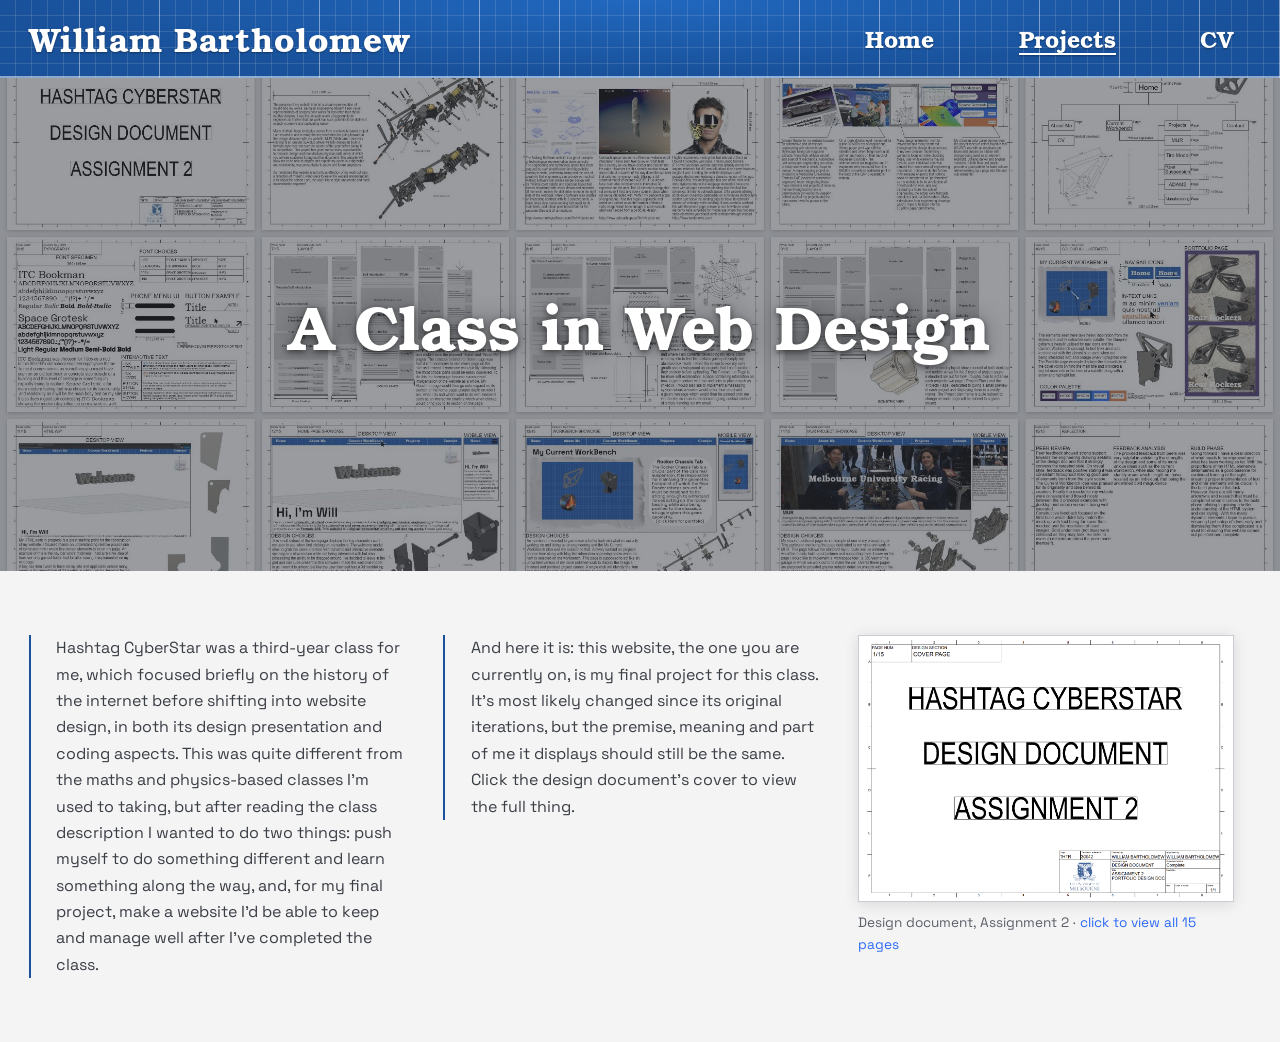
<file: cyberstar.html>
<!DOCTYPE html>
<html lang="en">
<head>
  <meta charset="UTF-8">
  <meta name="viewport" content="width=device-width, initial-scale=1.0">
  <title>CyberStar</title>
  <link rel="stylesheet" href="style.css">
  <script src="nav.js" defer></script>
  <style>
    /* The picture across the top of the page: three fifths of the screen below the nav bar and its 2px border, as on
       the Formula SAE page */
    .project-picture {
      display: block;
      width: 100%;
      height: calc((100vh - var(--nav-height) - 2px) * 0.6);
      height: calc((100svh - var(--nav-height) - 2px) * 0.6);
      object-fit: cover;
    }
    /* The project's name over the picture (the design document's 15 pages laid out in rows), as on the Tyre Model
       page: a grey wash over the whole band so the white text reads over the busy pages, and the heading in the
       nav bar's bold Bookman with a soft shadow */
    .project-hero {
      position: relative;
      margin: 0;
    }
    .project-hero::after {
      content: "";
      position: absolute;
      inset: 0;
      background: rgba(52, 56, 64, 0.5);
      pointer-events: none;
    }
    .project-hero h1 {
      position: absolute;
      inset: 0;
      z-index: 1;
      display: grid;
      place-items: center;
      margin: 0;
      padding: 0 16px;
      font-family: "ITC Bookman", "Bookman Old Style", "Bookman", "URW Bookman", "URW Bookman L", "TeX Gyre Bonum", serif;
      font-weight: bold;
      font-size: clamp(28px, 4.8vw, 76px);
      line-height: 1.15;
      text-align: center;
      color: #fff;
      text-shadow: 0 2px 6px rgba(0, 0, 0, 0.55), 0 0 24px rgba(0, 0, 0, 0.35);
      pointer-events: none;
    }
    /* The design document's cover, in the write-up's third column (under the text on phones): a white sheet with a
       thin outline and a soft shadow, captioned underneath in the write-up's grey */
    .doc-cover {
      margin: 0;
    }
    .doc-open {
      display: block;
      cursor: zoom-in;
    }
    .doc-cover img {
      display: block;
      width: 100%;
      height: auto;
      box-sizing: border-box;
      border: 1px solid #c9cdd3;
      background: #fff;
      box-shadow: 0 2px 14px rgba(0, 0, 0, 0.12);
      transition: transform 0.2s ease-out;
    }
    /* The sheet lifts a little on hover, like picking it up. Only transform animates, so it stays cheap. */
    @media (hover: hover) {
      .doc-open:hover img { transform: translateY(-4px); }
      .doc-open:hover + figcaption .doc-hint { color: #d97946; }
    }
    .doc-open:focus-visible {
      outline: 2px solid #2b69f7;
      outline-offset: 4px;
    }
    .doc-cover figcaption {
      margin-top: 10px;
      font-size: 0.85em;
      color: #5a5f68;
    }
    .doc-hint {
      color: #2b69f7;
      transition: color 0.15s ease-out;
    }

    /* The document viewer: the pages in one scrolling column on a dark backdrop, each as wide as the screen allows up
       to 1200px, under a bar with the title and a close button. The page behind stops scrolling while it's open. */
    html:has(.doc-viewer[open]) { overflow: hidden; }
    .doc-viewer {
      width: 100vw;
      max-width: none;
      height: 100vh;
      height: 100svh;
      max-height: none;
      margin: 0;
      padding: 0;
      border: 0;
      background: rgba(20, 22, 26, 0.92);
      color: #fff;
      font-family: "Space Grotesk", "Segoe UI", Arial, sans-serif;
    }
    .doc-viewer[open] {
      display: flex;
      flex-direction: column;
      animation: doc-in 0.2s ease-out;
    }
    .doc-viewer::backdrop { background: transparent; }
    @keyframes doc-in {
      from { opacity: 0; }
    }
    .doc-viewer-bar {
      flex: none;
      display: flex;
      align-items: center;
      justify-content: space-between;
      gap: 16px;
      padding: 10px 16px;
      background: #19519a;
      border-bottom: 2px solid rgba(255, 255, 255, 0.5);
    }
    .doc-viewer-bar p {
      margin: 0;
      font-size: 15px;
      white-space: nowrap;
      overflow: hidden;
      text-overflow: ellipsis;
    }
    .doc-close {
      flex: none;
      width: 44px;
      height: 44px;
      padding: 0;
      border: 0;
      background: none;
      color: #fff;
      font-size: 30px;
      line-height: 1;
      cursor: pointer;
    }
    @media (hover: hover) {
      .doc-close:hover { color: #d97946; }
    }
    .doc-viewer-pages {
      flex: 1;
      overflow-y: auto;
      overscroll-behavior: contain;
      display: flex;
      flex-direction: column;
      align-items: center;
      gap: 24px;
      padding: 24px 16px 48px;
    }
    .doc-viewer-pages img {
      display: block;
      width: 100%;
      max-width: 1200px;
      height: auto;
      background: #fff;
      box-shadow: 0 4px 24px rgba(0, 0, 0, 0.4);
    }
    @media (max-width: 720px) {
      .doc-viewer-pages { gap: 12px; padding: 12px 8px 32px; }
    }
    @media (prefers-reduced-motion: reduce) {
      .doc-cover img, .doc-hint { transition: none; }
      .doc-viewer[open] { animation: none; }
    }
  </style>
</head>
<body>
  <nav id="nav">
    <span class="nav-name">William Bartholomew</span>
    <button class="nav-toggle" type="button" aria-label="Menu" aria-expanded="false" aria-controls="nav-links">
      <span></span><span></span><span></span>
    </button>
    <div class="nav-links" id="nav-links">
      <a href="index.html">Home</a>
      <!-- This page belongs to Projects, so that link stays highlighted here -->
      <a href="projects.html" aria-current="page">Projects</a>
      <a href="cv.html">CV</a>
    </div>
  </nav>

  <!-- The CyberStar project, linked from its tile on Projects and its sketch on the Home page's Projects sheet. The
       write-up uses the shared .writeup styles in style.css, in columns like the Tyre Model page, with the design
       document's cover in the third column. -->
  <main id="content">
    <!-- The pages were rendered from the design document's PDF into one image, five to a row -->
    <header class="project-hero">
      <img class="project-picture" src="media/cyberstar-pages.jpg" width="2484" height="1074"
        alt="All 15 pages of the Hashtag CyberStar design document, each laid out as an engineering drawing sheet, in three rows">
      <h1>A Class in Web Design</h1>
    </header>

    <section class="writeup writeup-columns">
      <div class="writeup-body">
        <p>
          Hashtag CyberStar was a third-year class for me, which focused briefly on the history of the internet before
          shifting into website design, in both its design presentation and coding aspects. This was quite different
          from the maths and physics-based classes I’m used to taking, but after reading the class description I
          wanted to do two things: push myself to do something different and learn something along the way, and, for
          my final project, make a website I’d be able to keep and manage well after I’ve completed the class.
        </p>
        <p>
          And here it is: this website, the one you are currently on, is my final project for this class. It’s most
          likely changed since its original iterations, but the premise, meaning and part of me it displays should
          still be the same. Click the design document’s cover to view the full thing.
        </p>
        <!-- Clicking the cover opens the whole document in the viewer below. Without JavaScript the link just opens
             the first page's picture. -->
        <figure class="doc-cover">
          <a href="media/cyberstar-doc/page-01.jpg" class="doc-open" aria-haspopup="dialog">
            <img src="media/cyberstar-cover.png" width="1429" height="1010" loading="lazy" decoding="async"
              alt="Cover page of the Hashtag CyberStar Assignment 2 design document, laid out as an engineering drawing sheet">
          </a>
          <figcaption>Design document, Assignment 2 · <span class="doc-hint">click to view all 15 pages</span></figcaption>
        </figure>
      </div>
    </section>
  </main>

  <!-- The full design document, opened from the cover. Its pages are pictures rendered from the PDF with the student
       ID painted out (the PDF itself isn't on the site). The script fills in the 15 pages. -->
  <dialog class="doc-viewer" aria-label="Hashtag CyberStar design document">
    <div class="doc-viewer-bar">
      <p>Hashtag CyberStar · Design document, Assignment 2</p>
      <button type="button" class="doc-close" aria-label="Close">×</button>
    </div>
    <div class="doc-viewer-pages"></div>
  </dialog>

  <script>
    // Opens the design document over the page. Esc, the close button or a click on the dark space round the pages
    // closes it. The pages load lazily, so only the first couple download straight away.
    (() => {
      const PAGES = 15;
      const viewer = document.querySelector('.doc-viewer');
      const pages = viewer.querySelector('.doc-viewer-pages');
      const opener = document.querySelector('.doc-open');
      if (!viewer.showModal) return;
      for (let n = 1; n <= PAGES; n++) {
        const img = document.createElement('img');
        img.src = `media/cyberstar-doc/page-${String(n).padStart(2, '0')}.jpg`;
        img.width = 1800;
        img.height = 1273;
        img.loading = 'lazy';
        img.decoding = 'async';
        img.alt = `Page ${n} of ${PAGES} of the design document`;
        pages.append(img);
      }
      opener.addEventListener('click', (e) => {
        e.preventDefault();
        viewer.showModal();
        pages.scrollTop = 0;
      });
      viewer.querySelector('.doc-close').addEventListener('click', () => viewer.close());
      // A click that lands on the viewer itself, or the gaps round the pages, rather than on a page or the bar
      viewer.addEventListener('click', (e) => {
        if (e.target === viewer || e.target === pages) viewer.close();
      });
    })();
  </script>
</body>
</html>
</file>
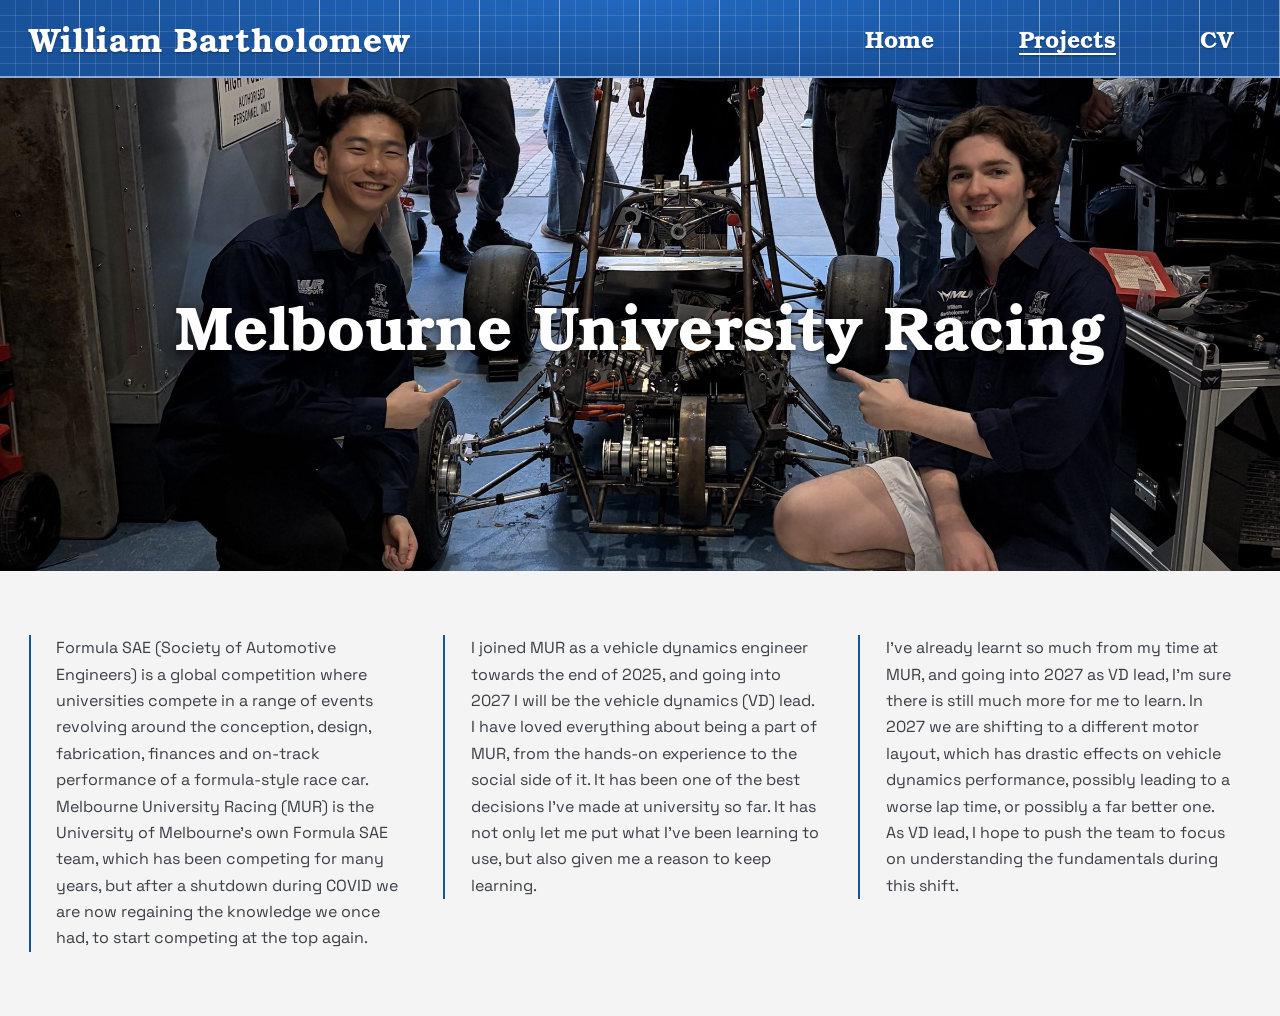
<file: formula-sae.html>
<!DOCTYPE html>
<html lang="en">
<head>
  <meta charset="UTF-8">
  <meta name="viewport" content="width=device-width, initial-scale=1.0">
  <title>Formula SAE</title>
  <link rel="stylesheet" href="style.css">
  <script src="nav.js" defer></script>
  <!-- The team photo is the first thing on the page, so start downloading it straight away -->
  <link rel="preload" href="media/formula-sae-team.jpg" as="image">
  <style>
    /* The picture across the top of the page: three fifths of the screen below the nav bar and its 2px border.
       The photo is cropped to fill it, centred a little above its middle so the car and the two of us beside it
       (faces included) stay in view even on a wide screen, where only a short strip of it shows. */
    .fsae-hero {
      position: relative;
      margin: 0;
    }
    .fsae-picture {
      display: block;
      width: 100%;
      height: calc((100vh - var(--nav-height) - 2px) * 0.6);
      height: calc((100svh - var(--nav-height) - 2px) * 0.6);
      object-fit: cover;
      object-position: 50% 44%;
    }
    /* The team's name over the middle of the photo, in the nav bar's bold Bookman, with a soft shadow so it reads
       over the busy picture behind it */
    .fsae-hero h1 {
      position: absolute;
      inset: 0;
      display: grid;
      place-items: center;
      margin: 0;
      padding: 0 16px;
      font-family: "ITC Bookman", "Bookman Old Style", "Bookman", "URW Bookman", "URW Bookman L", "TeX Gyre Bonum", serif;
      font-weight: bold;
      font-size: clamp(28px, 4.8vw, 76px);
      line-height: 1.15;
      text-align: center;
      color: #fff;
      text-shadow: 0 2px 6px rgba(0, 0, 0, 0.55), 0 0 24px rgba(0, 0, 0, 0.35);
      pointer-events: none;
    }
  </style>
</head>
<body>
  <nav id="nav">
    <span class="nav-name">William Bartholomew</span>
    <button class="nav-toggle" type="button" aria-label="Menu" aria-expanded="false" aria-controls="nav-links">
      <span></span><span></span><span></span>
    </button>
    <div class="nav-links" id="nav-links">
      <a href="index.html">Home</a>
      <!-- This page belongs to Projects, so that link stays highlighted here -->
      <a href="projects.html" aria-current="page">Projects</a>
      <a href="cv.html">CV</a>
    </div>
  </nav>

  <!-- The Formula SAE project, linked from its tile on Projects and its sketch on the Home page's Projects sheet.
       The write-up under the photo uses the shared .writeup styles in style.css, in columns like the Tyre Model page. -->
  <main id="content">
    <header class="fsae-hero">
      <img class="fsae-picture" src="media/formula-sae-team.jpg" width="2400" height="1752"
        alt="William and a teammate in Melbourne University Racing shirts, crouched either side of the bare chassis of the car in the team's workshop, pointing at its rear suspension">
      <h1>Melbourne University Racing</h1>
    </header>

    <section class="writeup writeup-columns">
      <div class="writeup-body">
        <p>
          Formula SAE (Society of Automotive Engineers) is a global competition where universities compete in a range
          of events revolving around the conception, design, fabrication, finances and on-track performance of a
          formula-style race car. Melbourne University Racing (MUR) is the University of Melbourne’s own Formula SAE
          team, which has been competing for many years, but after a shutdown during COVID we are now regaining the
          knowledge we once had, to start competing at the top again.
        </p>
        <p>
          I joined MUR as a vehicle dynamics engineer towards the end of 2025, and going into 2027 I will be the
          vehicle dynamics (VD) lead. I have loved everything about being a part of MUR, from the hands-on experience
          to the social side of it. It has been one of the best decisions I’ve made at university so far. It has not
          only let me put what I’ve been learning to use, but also given me a reason to keep learning.
        </p>
        <p>
          I’ve already learnt so much from my time at MUR, and going into 2027 as VD lead, I’m sure there is still much
          more for me to learn. In 2027 we are shifting to a different motor layout, which has drastic effects on
          vehicle dynamics performance, possibly leading to a worse lap time, or possibly a far better one. As VD lead,
          I hope to push the team to focus on understanding the fundamentals during this shift.
        </p>
      </div>
    </section>
  </main>
</body>
</html>
</file>
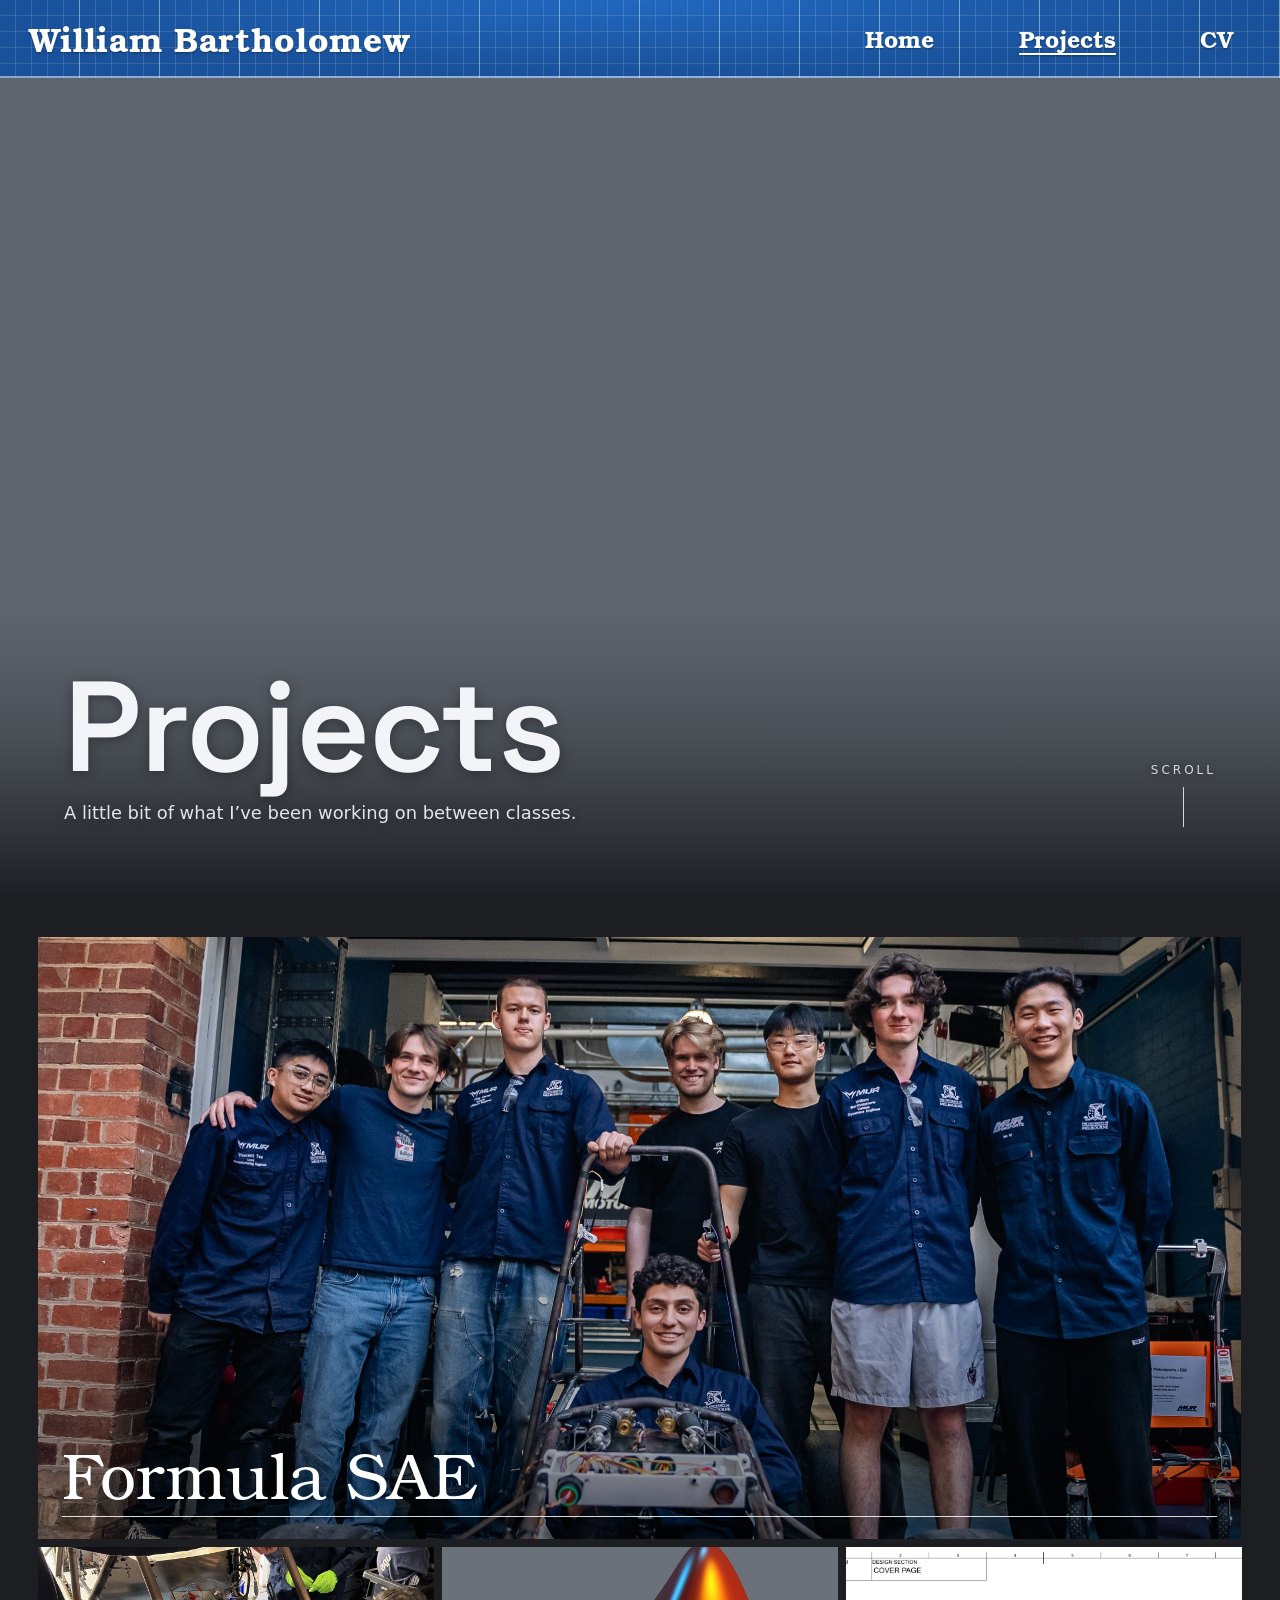
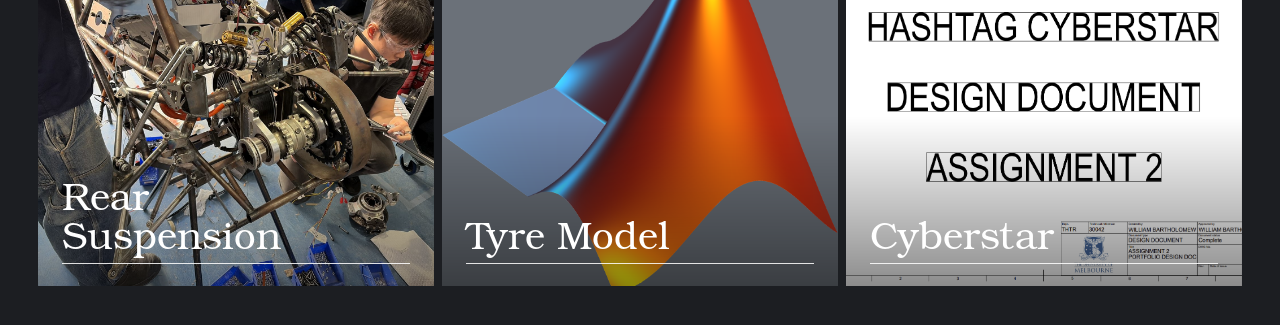
<file: projects.html>
<!DOCTYPE html>
<html lang="en">
<head>
  <meta charset="UTF-8">
  <meta name="viewport" content="width=device-width, initial-scale=1.0">
  <title>Projects</title>
  <link rel="stylesheet" href="style.css">
  <link rel="stylesheet" href="projects.css">
  <script src="nav.js" defer></script>
  <!-- Lets the tiles start hidden so they can fade in; without JavaScript they just show -->
  <script>document.documentElement.classList.add('js');</script>
</head>
<body class="projects-page">
  <nav id="nav">
    <span class="nav-name">William Bartholomew</span>
    <button class="nav-toggle" type="button" aria-label="Menu" aria-expanded="false" aria-controls="nav-links">
      <span></span><span></span><span></span>
    </button>
    <div class="nav-links" id="nav-links">
      <a href="index.html">Home</a>
      <a href="projects.html" aria-current="page">Projects</a>
      <a href="cv.html">CV</a>
    </div>
  </nav>

  <header class="hero">
    <!-- The MUR montage plays behind the heading on a silent loop. Browsers only autoplay video that's muted, and
         playsinline stops phones taking it full screen. It's decoration, so screen readers skip it. -->
    <video class="hero-video" autoplay muted loop playsinline preload="auto" aria-hidden="true">
      <source src="media/MUR_edit_16x9.mp4" type="video/mp4">
    </video>
    <div class="hero-text">
      <h1>Projects</h1>
      <p>A little bit of what I’ve been working on between classes.</p>
    </div>
    <a class="scroll-cue" href="#portfolio">Scroll</a>
  </header>

  <main class="portfolio" id="portfolio">
    <!-- Four portfolio tiles (the wireframe had six, and projects.css still lays out a fifth and sixth if they come
         back). Each picture fills its tile, cropped to fit. They all sit below the full-height video, so they load
         lazily, only as the visitor scrolls towards them. -->
    <div class="portfolio-grid">
      <a class="tile" href="formula-sae.html">
        <!-- The wide tile crops the photo's top and bottom, so it's centred a little high to keep everyone's faces
             in, trimming the garage roof and the ground instead -->
        <div class="tile-media"><img src="media/formula-sae-tile.jpg" loading="lazy" decoding="async" alt="Eight Melbourne University Racing team members in MUR shirts outside the workshop, standing round the bare chassis of the car with one of them sitting in it" width="2400" height="1603" style="object-position: 50% 30%"></div>
        <div class="tile-title">
          <h2>Formula SAE</h2>
          <p class="tile-subtitle"><span>Melbourne University Racing</span></p>
          <svg class="tile-arrow" viewBox="0 0 24 24" aria-hidden="true"><path d="M6 18L18 6" stroke-linecap="round"/><path d="M4.5 6H18v13.5"/></svg>
        </div>
      </a>
      <a class="tile" href="rear-suspension.html">
        <div class="tile-media"><img src="media/rear-suspension.jpg" loading="lazy" decoding="async" alt="The rear of the Formula SAE car's chassis on stands, showing the Öhlins dampers, rockers and drivetrain during assembly" width="1600" height="1200"></div>
        <div class="tile-title">
          <h2>Rear Suspension</h2>
          <p class="tile-subtitle"><span>FSAE 2026 Rear Suspension Design</span></p>
          <svg class="tile-arrow" viewBox="0 0 24 24" aria-hidden="true"><path d="M6 18L18 6" stroke-linecap="round"/><path d="M4.5 6H18v13.5"/></svg>
        </div>
      </a>
      <a class="tile" href="tyre-model.html">
        <div class="tile-media"><img src="media/tyre-model.png" loading="lazy" decoding="async" alt="MATLAB logo: an orange and blue 3D surface plot" width="1200" height="1074"></div>
        <div class="tile-title">
          <h2>Tyre Model</h2>
          <p class="tile-subtitle"><span>FSAE Pacejka Magic Formula</span></p>
          <svg class="tile-arrow" viewBox="0 0 24 24" aria-hidden="true"><path d="M6 18L18 6" stroke-linecap="round"/><path d="M4.5 6H18v13.5"/></svg>
        </div>
      </a>
      <a class="tile" href="cyberstar.html">
        <div class="tile-media"><img src="media/cyberstar-cover.png" loading="lazy" decoding="async" alt="Cover page of the Hashtag Cyberstar Assignment 2 design document, laid out as an engineering drawing sheet" width="1429" height="1010"></div>
        <div class="tile-title">
          <h2>Cyberstar</h2>
          <p class="tile-subtitle"><span>A web design project</span></p>
          <svg class="tile-arrow" viewBox="0 0 24 24" aria-hidden="true"><path d="M6 18L18 6" stroke-linecap="round"/><path d="M4.5 6H18v13.5"/></svg>
        </div>
      </a>
    </div>
  </main>

  <script>
    // Fade each tile in as it scrolls into view
    (() => {
      const tiles = document.querySelectorAll('.tile');
      if (!('IntersectionObserver' in window)) {
        tiles.forEach(t => t.classList.add('visible'));
        return;
      }
      const observer = new IntersectionObserver(entries => {
        for (const entry of entries) {
          if (entry.isIntersecting) {
            entry.target.classList.add('visible');
            observer.unobserve(entry.target);
          }
        }
      }, { threshold: 0.15 });
      tiles.forEach(t => observer.observe(t));

      // Pause the header's video while it's scrolled out of view, so it isn't decoding frames nobody sees. Where
      // the visitor has asked for less motion it stays paused on its first frame.
      const hero = document.querySelector('.hero');
      const video = hero.querySelector('.hero-video');
      const still = window.matchMedia('(prefers-reduced-motion: reduce)');
      if (still.matches) video.removeAttribute('autoplay');
      new IntersectionObserver(([entry]) => {
        if (!entry.isIntersecting || still.matches) video.pause();
        else video.play().catch(() => {});
      }).observe(hero);
    })();
  </script>
</body>
</html>
</file>
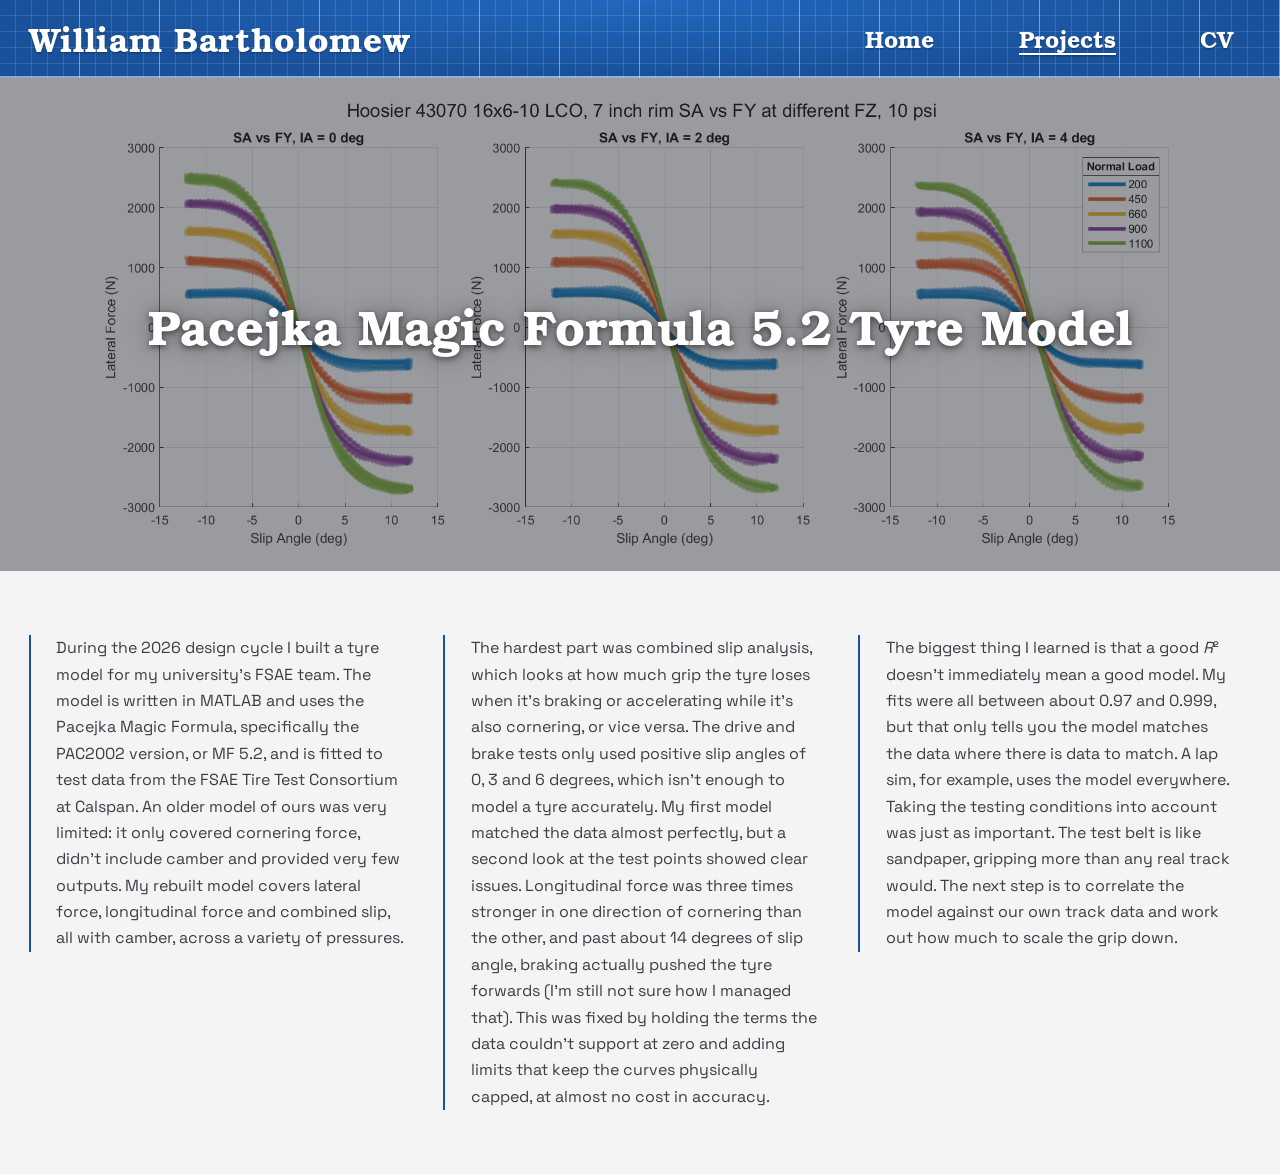
<file: tyre-model.html>
<!DOCTYPE html>
<html lang="en">
<head>
  <meta charset="UTF-8">
  <meta name="viewport" content="width=device-width, initial-scale=1.0">
  <title>Tyre Model</title>
  <link rel="stylesheet" href="style.css">
  <script src="nav.js" defer></script>
  <style>
    /* The picture across the top of the page: three fifths of the screen below the nav bar and its 2px border, as on
       the Formula SAE page */
    .project-picture {
      display: block;
      width: 100%;
      height: calc((100vh - var(--nav-height) - 2px) * 0.6);
      height: calc((100svh - var(--nav-height) - 2px) * 0.6);
      object-fit: cover;
    }
    /* A plot is shown whole rather than cropped, so none of its axes or labels are cut off, centred on a white band
       that matches the plot's own background */
    .project-picture.plot {
      box-sizing: border-box;
      padding: 24px 16px;
      object-fit: contain;
      background: #fff;
    }
    /* On phones the plot is only as wide as the screen, so the band shrinks to fit it rather than leaving empty
       white above and below */
    @media (max-width: 720px) {
      .project-picture.plot {
        height: auto;
        padding: 16px 8px;
      }
    }
    /* The project's name over the picture, like the team's name on the Formula SAE page: a grey wash over the
       whole band so white text reads over the white plot (with the curves still showing through), and the
       heading in the nav bar's bold Bookman with a soft shadow */
    .project-hero {
      position: relative;
      margin: 0;
    }
    .project-hero::after {
      content: "";
      position: absolute;
      inset: 0;
      background: rgba(52, 56, 64, 0.5);
      pointer-events: none;
    }
    .project-hero h1 {
      position: absolute;
      inset: 0;
      z-index: 1;
      display: grid;
      place-items: center;
      margin: 0;
      padding: 0 16px;
      font-family: "ITC Bookman", "Bookman Old Style", "Bookman", "URW Bookman", "URW Bookman L", "TeX Gyre Bonum", serif;
      font-weight: bold;
      font-size: clamp(24px, 3.8vw, 60px);
      line-height: 1.15;
      text-align: center;
      color: #fff;
      text-shadow: 0 2px 6px rgba(0, 0, 0, 0.55), 0 0 24px rgba(0, 0, 0, 0.35);
      pointer-events: none;
    }
  </style>
</head>
<body>
  <nav id="nav">
    <span class="nav-name">William Bartholomew</span>
    <button class="nav-toggle" type="button" aria-label="Menu" aria-expanded="false" aria-controls="nav-links">
      <span></span><span></span><span></span>
    </button>
    <div class="nav-links" id="nav-links">
      <a href="index.html">Home</a>
      <!-- This page belongs to Projects, so that link stays highlighted here -->
      <a href="projects.html" aria-current="page">Projects</a>
      <a href="cv.html">CV</a>
    </div>
  </nav>

  <!-- The tyre model project, linked from its tile on Projects and its sketch on the Home page's Projects sheet.
       The write-up under the plot uses the shared .writeup styles in style.css. -->
  <main id="content">
    <header class="project-hero">
      <img class="project-picture plot" src="media/tyre-model-fy.png" width="1802" height="749"
        alt="Three MATLAB plots of lateral force against slip angle for the Hoosier 43070 16x6-10 LCO tyre on a 7 inch rim at 10 psi, at inclination angles of 0, 2 and 4 degrees, each with curves for normal loads of 200 to 1100 newtons">
      <h1>Pacejka Magic Formula 5.2 Tyre Model</h1>
    </header>

    <section class="writeup writeup-columns">
      <div class="writeup-body">
        <p>
          During the 2026 design cycle I built a tyre model for my university’s FSAE team. The model is written in
          MATLAB and uses the Pacejka Magic Formula, specifically the PAC2002 version, or MF 5.2, and is fitted to test
          data from the FSAE Tire Test Consortium at Calspan. An older model of ours was very limited: it only covered
          cornering force, didn’t include camber and provided very few outputs. My rebuilt model covers lateral force,
          longitudinal force and combined slip, all with camber, across a variety of pressures.
        </p>
        <p>
          The hardest part was combined slip analysis, which looks at how much grip the tyre loses when it’s braking or
          accelerating while it’s also cornering, or vice versa. The drive and brake tests only used positive slip
          angles of 0, 3 and 6 degrees, which isn’t enough to model a tyre accurately. My first model matched the data
          almost perfectly, but a second look at the test points showed clear issues. Longitudinal force was three
          times stronger in one direction of cornering than the other, and past about 14 degrees of slip angle, braking
          actually pushed the tyre forwards (I’m still not sure how I managed that). This was fixed by holding the
          terms the data couldn’t support at zero and adding limits that keep the curves physically capped, at almost
          no cost in accuracy.
        </p>
        <p>
          The biggest thing I learned is that a good <i>R</i>² doesn’t immediately mean a good model. My fits were all
          between about 0.97 and 0.999, but that only tells you the model matches the data where there is data to
          match. A lap sim, for example, uses the model everywhere. Taking the testing conditions into account was
          just as important. The test belt is like sandpaper, gripping more than any real track would. The next step
          is to correlate the model against our own track data and work out how much to scale the grip down.
        </p>
      </div>
    </section>
  </main>
</body>
</html>
</file>
<file: style.css>
/* Shared styles for every page: base page look and the blueprint nav bar */

/* TeX Gyre Bonum: a free copy of Bookman, for phones and computers that have no Bookman installed.
   It comes after the installed Bookmans in each font list, so browsers that have one never download it. */
@font-face {
  font-family: "TeX Gyre Bonum";
  src: url("fonts/texgyrebonum-regular.otf") format("opentype");
  font-weight: 400;
  font-display: swap;
}
@font-face {
  font-family: "TeX Gyre Bonum";
  src: url("fonts/texgyrebonum-bold.otf") format("opentype");
  font-weight: 700;
  font-display: swap;
}

/* Space Grotesk: used by the Home intro and the Projects hero. It's a variable font, so one file covers every weight. */
@font-face {
  font-family: "Space Grotesk";
  src: url("fonts/SpaceGrotesk.ttf") format("truetype");
  font-weight: 300 700;
  font-display: swap;
}

:root {
  /* Nav bar height (not counting its 2px bottom border); pages that fill the screen below it use this too */
  --nav-height: 76px;
  /* Extra space before the name, inside the nav's 16px padding. The Home intro lines its heading up with the name
     using this, so change it here to move both. */
  --name-inset: clamp(0px, 1vw, 20px);
}

html, body {
  margin: 0;
  font-family: "Segoe UI", system-ui, Arial, sans-serif;
  /* Soft off-white rather than pure white. viewer.css uses this same colour for the viewer and its bottom fade, so change them together. */
  background: #f4f4f4;
  color: #222;
}

/* Hide the page scrollbar for a cleaner look. The page still scrolls with the wheel, trackpad, touch and keyboard.
   The first line covers Firefox and modern Chrome/Edge, and the ::-webkit rule covers Safari and older Chromium. */
html {
  scrollbar-width: none;
}

html::-webkit-scrollbar {
  display: none;
}

#nav {
  height: var(--nav-height);
  /* Blueprint: deep blue paper with a fine minor grid and a bolder major grid */
  background-color: #19519a;
  background-image:
    linear-gradient(rgba(255, 255, 255, 0.35) 1px, transparent 1px),
    linear-gradient(90deg, rgba(255, 255, 255, 0.35) 1px, transparent 1px),
    linear-gradient(rgba(255, 255, 255, 0.12) 1px, transparent 1px),
    linear-gradient(90deg, rgba(255, 255, 255, 0.12) 1px, transparent 1px),
    radial-gradient(ellipse at 50% 0%, #2168bf 0%, transparent 70%);
  background-size: 80px 80px, 80px 80px, 16px 16px, 16px 16px, 100% 100%;
  background-position: -1px -1px, -1px -1px, -1px -1px, -1px -1px, 0 0;
  border-bottom: 2px solid rgba(255, 255, 255, 0.5);
  display: flex;
  align-items: center;
  padding: 0 16px;
  /* Keep the phone drop-down menu above the 3D viewer */
  position: relative;
  z-index: 10;
}
/* The page links sit together on the right, evenly spaced, with the name on the left */
#nav .nav-links {
  margin-left: auto;
  display: flex;
  align-items: center;
  gap: clamp(24px, 6vw, 120px);
  padding-right: clamp(0px, 2vw, 40px);
}
#nav a {
  font-family: "ITC Bookman", "Bookman Old Style", "Bookman", "URW Bookman", "URW Bookman L", "TeX Gyre Bonum", serif;
  font-weight: bold;
  font-size: clamp(13px, 1.85vw, 23px);
  line-height: 1.15;
  color: #fff;
  text-align: center;
  text-decoration: none;
  text-shadow: 0 1px 2px rgba(0, 0, 0, 0.35);
  white-space: nowrap;
  padding: 6px 4px;
  /* Shrink to the text width so the underline matches the word, not the whole column */
  justify-self: center;
  position: relative;
}
/* Underline that grows outward from the centre on hover */
#nav a::after {
  content: "";
  position: absolute;
  left: 4px;
  right: 4px;
  bottom: 2px;
  height: 2px;
  background: #fff;
  box-shadow: 0 1px 2px rgba(0, 0, 0, 0.35);
  transform: scaleX(0);
  transform-origin: center;
  transition: transform 0.25s ease-out;
}
#nav a:hover::after,
#nav a:focus-visible::after,
#nav a[aria-current="page"]::after {
  transform: scaleX(1);
}

/* Full name on the left. It is plain text rather than a link, so it has no hover underline; it matches the links' look otherwise.
   Phones show the "WB" initials instead, because the name won't fit beside the menu button. */
#nav .nav-name {
  font-family: "ITC Bookman", "Bookman Old Style", "Bookman", "URW Bookman", "URW Bookman L", "TeX Gyre Bonum", serif;
  font-weight: bold;
  font-size: clamp(17px, 2.6vw, 34px);
  line-height: 1.15;
  letter-spacing: 0.02em;
  color: #fff;
  text-shadow: 0 1px 2px rgba(0, 0, 0, 0.35);
  white-space: nowrap;
  padding: 6px 4px 6px var(--name-inset);
}

/* "WB" initials on the left, only shown on small screens */
#nav .nav-brand {
  display: none;
  width: 44px;
  padding: 0;
  text-align: left;
  font-size: 22px;
  letter-spacing: 0.04em;
}
#nav .nav-brand::after { left: 0; right: 10px; bottom: -4px; }

/* Current page name in the middle of the bar, only shown on small screens */
.nav-title {
  display: none;
  flex: 1;
  min-width: 0;
  text-align: center;
  font-family: "ITC Bookman", "Bookman Old Style", "Bookman", "URW Bookman", "URW Bookman L", "TeX Gyre Bonum", serif;
  font-weight: bold;
  font-size: 22px;
  color: #fff;
  text-shadow: 0 1px 2px rgba(0, 0, 0, 0.35);
  white-space: nowrap;
  overflow: hidden;
  text-overflow: ellipsis;
}

/* Burger button, only shown on small screens */
.nav-toggle {
  display: none;
  flex-direction: column;
  justify-content: center;
  gap: 5px;
  width: 44px;
  height: 44px;
  margin-left: auto;
  padding: 0 9px;
  background: none;
  border: 0;
  cursor: pointer;
  -webkit-tap-highlight-color: transparent;
}
.nav-toggle span {
  display: block;
  height: 3px;
  border-radius: 2px;
  background: #fff;
  box-shadow: 0 1px 2px rgba(0, 0, 0, 0.35);
  transition: transform 0.25s ease-out, opacity 0.2s;
}
/* The three bars turn into an X while the menu is open */
#nav.open .nav-toggle span:nth-child(1) { transform: translateY(8px) rotate(45deg); }
#nav.open .nav-toggle span:nth-child(2) { opacity: 0; }
#nav.open .nav-toggle span:nth-child(3) { transform: translateY(-8px) rotate(-45deg); }
/* Small "menu" caption under the bars */
.nav-toggle::after {
  content: "menu";
  align-self: center;
  margin-top: -1px;
  font-size: 10px;
  line-height: 1;
  letter-spacing: 0.06em;
  text-align: center;
  color: #fff;
  text-shadow: 0 1px 2px rgba(0, 0, 0, 0.35);
}

/* The write-up under a project page's picture, for any project page to use. It's lettered like the Home intro: Space
   Grotesk in the intro's grey, lined up with the nav name on the left (16px plus --name-inset), and on desktop with
   the intro's blueprint-blue rule down its left edge. Its width is capped at about 75 characters a line so it stays
   easy to read on wide screens. */
.writeup {
  padding: clamp(32px, 5vw, 64px) 16px 64px calc(16px + var(--name-inset));
  font-family: "Space Grotesk", "Segoe UI", Arial, sans-serif;
  font-size: clamp(16px, 1.25vw, 19px);
  line-height: 1.65;
  color: #3a3e45;
}
.writeup-body { max-width: 42em; }
.writeup p { margin: 0 0 1.1em; }
.writeup p:last-child { margin-bottom: 0; }
@media (min-width: 721px) {
  .writeup-body {
    padding-left: clamp(20px, 2vw, 32px);
    border-left: 2px solid #19519a;
  }
}
/* Add .writeup-columns to set the paragraphs side by side instead, each with its own blue rule, across the full width
   (the right edge lines up with the nav's last link, as on Home). Each column is kept at least 18em wide, so on a
   narrower window they drop to two across, then one under another, with no extra breakpoint. */
@media (min-width: 721px) {
  .writeup-columns {
    padding-right: calc(20px + clamp(0px, 2vw, 40px));
  }
  .writeup-columns .writeup-body {
    display: grid;
    grid-template-columns: repeat(auto-fit, minmax(min(100%, 18em), 1fr));
    gap: 1.5em clamp(28px, 3vw, 56px);
    align-items: start;
    max-width: none;
    padding-left: 0;
    border-left: 0;
  }
  .writeup-columns p {
    margin: 0;
    padding-left: clamp(20px, 2vw, 32px);
    border-left: 2px solid #19519a;
  }
}

@media (max-width: 720px) {
  .nav-toggle { display: flex; }
  .nav-title { display: block; }
  #nav .nav-brand { display: block; }
  #nav .nav-name { display: none; }
  #nav .nav-links { gap: 0; }

  /* The links drop down below the bar as a blueprint panel */
  #nav .nav-links {
    display: none;
    position: absolute;
    top: 100%;
    left: 0;
    right: 0;
    flex-direction: column;
    align-items: center;
    padding: 8px 0 12px;
    background: inherit;
    border-bottom: 2px solid rgba(255, 255, 255, 0.5);
    box-shadow: 0 6px 16px rgba(0, 0, 0, 0.25);
  }
  #nav.open .nav-links { display: flex; }
  #nav a {
    font-size: 20px;
    padding: 12px 4px;
  }
  #nav a::after { bottom: 8px; }
  #nav .nav-brand { font-size: 22px; padding: 0; }
  #nav .nav-brand::after { bottom: -4px; }
}
</file>
<file: projects.css>
/* Projects page: full-height video header followed by a grid of portfolio tiles */

@font-face {
  font-family: "Archivo Black";
  src: url("fonts/ArchivoBlack-Regular.ttf") format("truetype");
  font-display: swap;
}

.projects-page {
  /* The page grey. The header's bottom fade (.hero::after) eases into this same colour, so change them together. */
  background: #1c1e22;
  color: #f2f4f7;
}

/* ---------- Header video ---------- */
.hero {
  position: relative;
  height: calc(100vh - var(--nav-height) - 2px);
  height: calc(100svh - var(--nav-height) - 2px);
  min-height: 420px;
  /* Tuck 1px under the nav bar so no sliver of page shows between them at odd zoom levels */
  margin-top: -1px;
  overflow: hidden;
  background: #5f656e;
}
.hero-video {
  position: absolute;
  inset: 0;
  width: 100%;
  height: 100%;
  object-fit: cover;
}
/* Darken the bottom so the title stays readable over any footage */
.hero::after {
  content: "";
  position: absolute;
  inset: 0;
  /* Stays clear for most of the header, then eases into the exact page grey so there is no edge */
  background: linear-gradient(180deg,
    rgba(28, 30, 34, 0) 65%,
    rgba(28, 30, 34, 0.3) 80%,
    rgba(28, 30, 34, 0.7) 92%,
    rgba(28, 30, 34, 1) 100%);
  pointer-events: none;
}
.hero-text {
  position: absolute;
  left: clamp(16px, 5vw, 64px);
  right: clamp(16px, 5vw, 64px);
  bottom: clamp(32px, 8vh, 80px);
  z-index: 1;
  /* Keeps white text readable now the page is a lighter grey */
  text-shadow: 0 2px 12px rgba(0, 0, 0, 0.35);
}
.hero-text h1 {
  margin: 0;
  font-family: "Space Grotesk", "Segoe UI", Arial, sans-serif;
  font-weight: 600;
  font-size: clamp(48px, 10vw, 144px);
  line-height: 0.9;
  letter-spacing: -0.01em;
}
.hero-text p {
  margin: 16px 0 0;
  max-width: 520px;
  font-size: clamp(15px, 1.4vw, 18px);
  line-height: 1.5;
  color: rgba(242, 244, 247, 0.92);
}
.scroll-cue {
  position: absolute;
  right: clamp(16px, 5vw, 64px);
  bottom: clamp(32px, 8vh, 80px);
  z-index: 1;
  font-size: 12px;
  letter-spacing: 0.25em;
  text-transform: uppercase;
  color: rgba(242, 244, 247, 0.85);
  text-shadow: 0 1px 6px rgba(0, 0, 0, 0.35);
  text-decoration: none;
}
.scroll-cue::after {
  content: "";
  display: block;
  width: 1px;
  height: 40px;
  margin: 10px auto 0;
  background: currentColor;
  animation: cue 1.8s ease-in-out infinite;
  transform-origin: top;
}
@keyframes cue {
  0% { transform: scaleY(0); }
  50% { transform: scaleY(1); transform-origin: top; }
  51% { transform-origin: bottom; }
  100% { transform: scaleY(0); transform-origin: bottom; }
}

/* ---------- Portfolio tiles ---------- */
.portfolio {
  padding: clamp(16px, 3vw, 40px);
}
.portfolio-grid {
  display: grid;
  grid-template-columns: repeat(6, 1fr);
  gap: 8px;
}
/* Layout from the wireframe: one wide tile, three thirds, then a third and two thirds (only the first four tiles
   are on the page for now) */
.tile:nth-child(1) { grid-column: span 6; aspect-ratio: 2 / 1; }
.tile:nth-child(2),
.tile:nth-child(3),
.tile:nth-child(4),
.tile:nth-child(5) { grid-column: span 2; aspect-ratio: 7 / 6; }
.tile:nth-child(6) { grid-column: span 4; }

.tile {
  position: relative;
  display: block;
  overflow: hidden;
  /* Keep hover changes inside a tile from affecting the rest of the page */
  contain: layout paint;
  background: #6b7179;
  color: #fff;
  text-decoration: none;
}
.tile-media {
  position: absolute;
  inset: 0;
  transition: transform 0.6s cubic-bezier(0.2, 0.7, 0.2, 1);
  /* Give the picture its own layer so the hover zoom runs on the graphics card */
  will-change: transform;
}
.tile-media img,
.tile-media video {
  width: 100%;
  height: 100%;
  object-fit: cover;
  display: block;
}
/* Shade the bottom of each tile so the title reads over any picture */
.tile::after {
  content: "";
  position: absolute;
  inset: 0;
  background: linear-gradient(180deg, rgba(0, 0, 0, 0) 50%, rgba(0, 0, 0, 0.45) 100%);
}
/* Slight darkening on hover, faded with opacity so it needs no repainting */
.tile::before {
  content: "";
  position: absolute;
  inset: 0;
  z-index: 1;
  background: rgba(0, 0, 0, 0.15);
  opacity: 0;
  transition: opacity 0.4s;
  pointer-events: none;
}
/* Title block from the sketch: big serif title over a thin line. On hover the title lifts,
   an uppercase subtitle slides in beneath it, and a bold diagonal arrow appears on the right. */
.tile-title {
  position: absolute;
  left: clamp(12px, 2vw, 24px);
  right: clamp(12px, 2vw, 24px);
  bottom: clamp(12px, 2vw, 22px);
  z-index: 1;
  padding: 0 clamp(36px, 3.5vw, 52px) 6px 0;
  border-bottom: 1px solid rgba(255, 255, 255, 0.85);
  font-family: "ITC Bookman", "Bookman Old Style", "Bookman", "URW Bookman", "URW Bookman L", "TeX Gyre Bonum", serif;
}
.tile-title h2 {
  margin: 0;
  font-weight: normal;
  font-size: clamp(26px, 3vw, 44px);
  line-height: 1;
}
.tile:nth-child(1) .tile-title h2 { font-size: clamp(32px, 5vw, 72px); }
/* Collapsed to zero height until hover, then grows to fit, pushing the title up */
.tile-subtitle {
  display: grid;
  grid-template-rows: 0fr;
  margin: 0;
  opacity: 0;
  transition: grid-template-rows 0.35s ease-out, opacity 0.35s ease-out;
}
.tile-subtitle span {
  overflow: hidden;
  padding-top: 4px;
  font-size: clamp(12px, 1.1vw, 16px);
  letter-spacing: 0.04em;
  line-height: 1.2;
  text-transform: uppercase;
}
.tile-arrow {
  position: absolute;
  right: 0;
  bottom: 8px;
  width: clamp(26px, 2.6vw, 40px);
  height: clamp(26px, 2.6vw, 40px);
  fill: none;
  stroke: currentColor;
  stroke-width: 3;
  /* Head: flat-cut ends and a sharp mitred tip. The shaft has its own round cap
     (set on its path in projects.html) so only its tail end is curved. */
  stroke-linecap: butt;
  stroke-linejoin: miter;
  opacity: 0;
  transform: translate(-8px, 8px);
  transition: opacity 0.3s, transform 0.3s;
}
.tile:hover .tile-media,
.tile:focus-visible .tile-media { transform: scale(1.05); }
.tile:hover::before,
.tile:focus-visible::before { opacity: 1; }
.tile:hover .tile-subtitle,
.tile:focus-visible .tile-subtitle { grid-template-rows: 1fr; opacity: 1; }
.tile:hover .tile-arrow,
.tile:focus-visible .tile-arrow { opacity: 1; transform: none; }
.tile:focus-visible { outline: 2px solid #fff; outline-offset: 2px; }

/* Tiles fade up as they scroll into view (only when JavaScript is running) */
.js .tile {
  opacity: 0;
  transform: translateY(24px);
  transition: opacity 0.7s ease-out, transform 0.7s ease-out;
}
.js .tile.visible {
  opacity: 1;
  transform: none;
}

/* ---------- Phones: one column of square tiles with static titles ---------- */
@media (max-width: 720px) {
  .portfolio-grid { grid-template-columns: 1fr; gap: 12px; }
  .tile:nth-child(n) { grid-column: auto; aspect-ratio: 1 / 1; }
  .scroll-cue { display: none; }

  /* Just the title and its line: no hover subtitle, arrow or zoom */
  .tile-title { padding-right: 0; }
  .tile-title h2,
  .tile:nth-child(1) .tile-title h2 { font-size: clamp(26px, 8vw, 36px); }
  .tile-subtitle,
  .tile-arrow { display: none; }
  .tile:hover .tile-media,
  .tile:focus-visible .tile-media { transform: none; }
}

@media (prefers-reduced-motion: reduce) {
  .scroll-cue::after { animation: none; }
  .js .tile { opacity: 1; transform: none; transition: none; }
  .tile-media { transition: none; }
}
</file>
